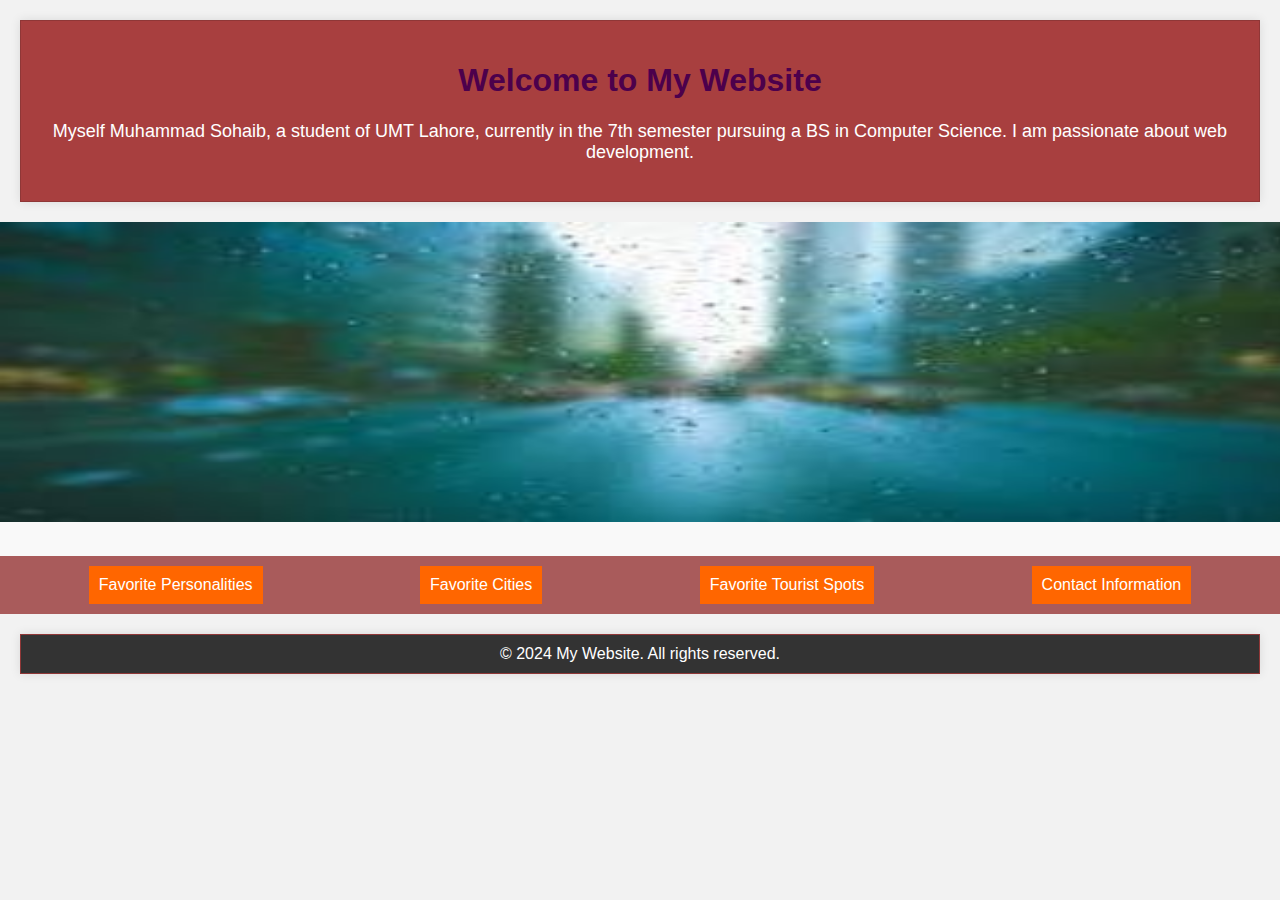
<file: index.html>
<!DOCTYPE html>
<html lang="en">
<head>
    <meta charset="UTF-8">
    <meta http-equiv="X-UA-Compatible" content="IE=edge">
    <meta name="viewport" content="width=device-width, initial-scale=1.0">
    <title>Welcome Page</title>
    <link rel="stylesheet" href="style.css">
    <script>
        function redirectToPage(page) {
            window.location.href = page + '.html';
        }
    </script>
</head>
<body>
    <header>
        <h1>Welcome to My Website</h1>
        <p>
            Myself Muhammad Sohaib, a student of UMT Lahore, currently in the 7th semester pursuing a BS in Computer Science. I am passionate about web development.
        </p>
    </header>

    <main>
        <img src="images/mine.jpeg" alt="Description of the image">
        <nav>
            <button onclick="redirectToPage('Personalities')">Favorite Personalities</button>
            <button onclick="redirectToPage('cities')">Favorite Cities</button>
            <button onclick="redirectToPage('tourist-spots')">Favorite Tourist Spots</button>
            <button onclick="redirectToPage('contact')">Contact Information</button>
        </nav>
    </main>

    <footer>
        &copy; 2024 My Website. All rights reserved.
    </footer>
</body>
</html>
</file>
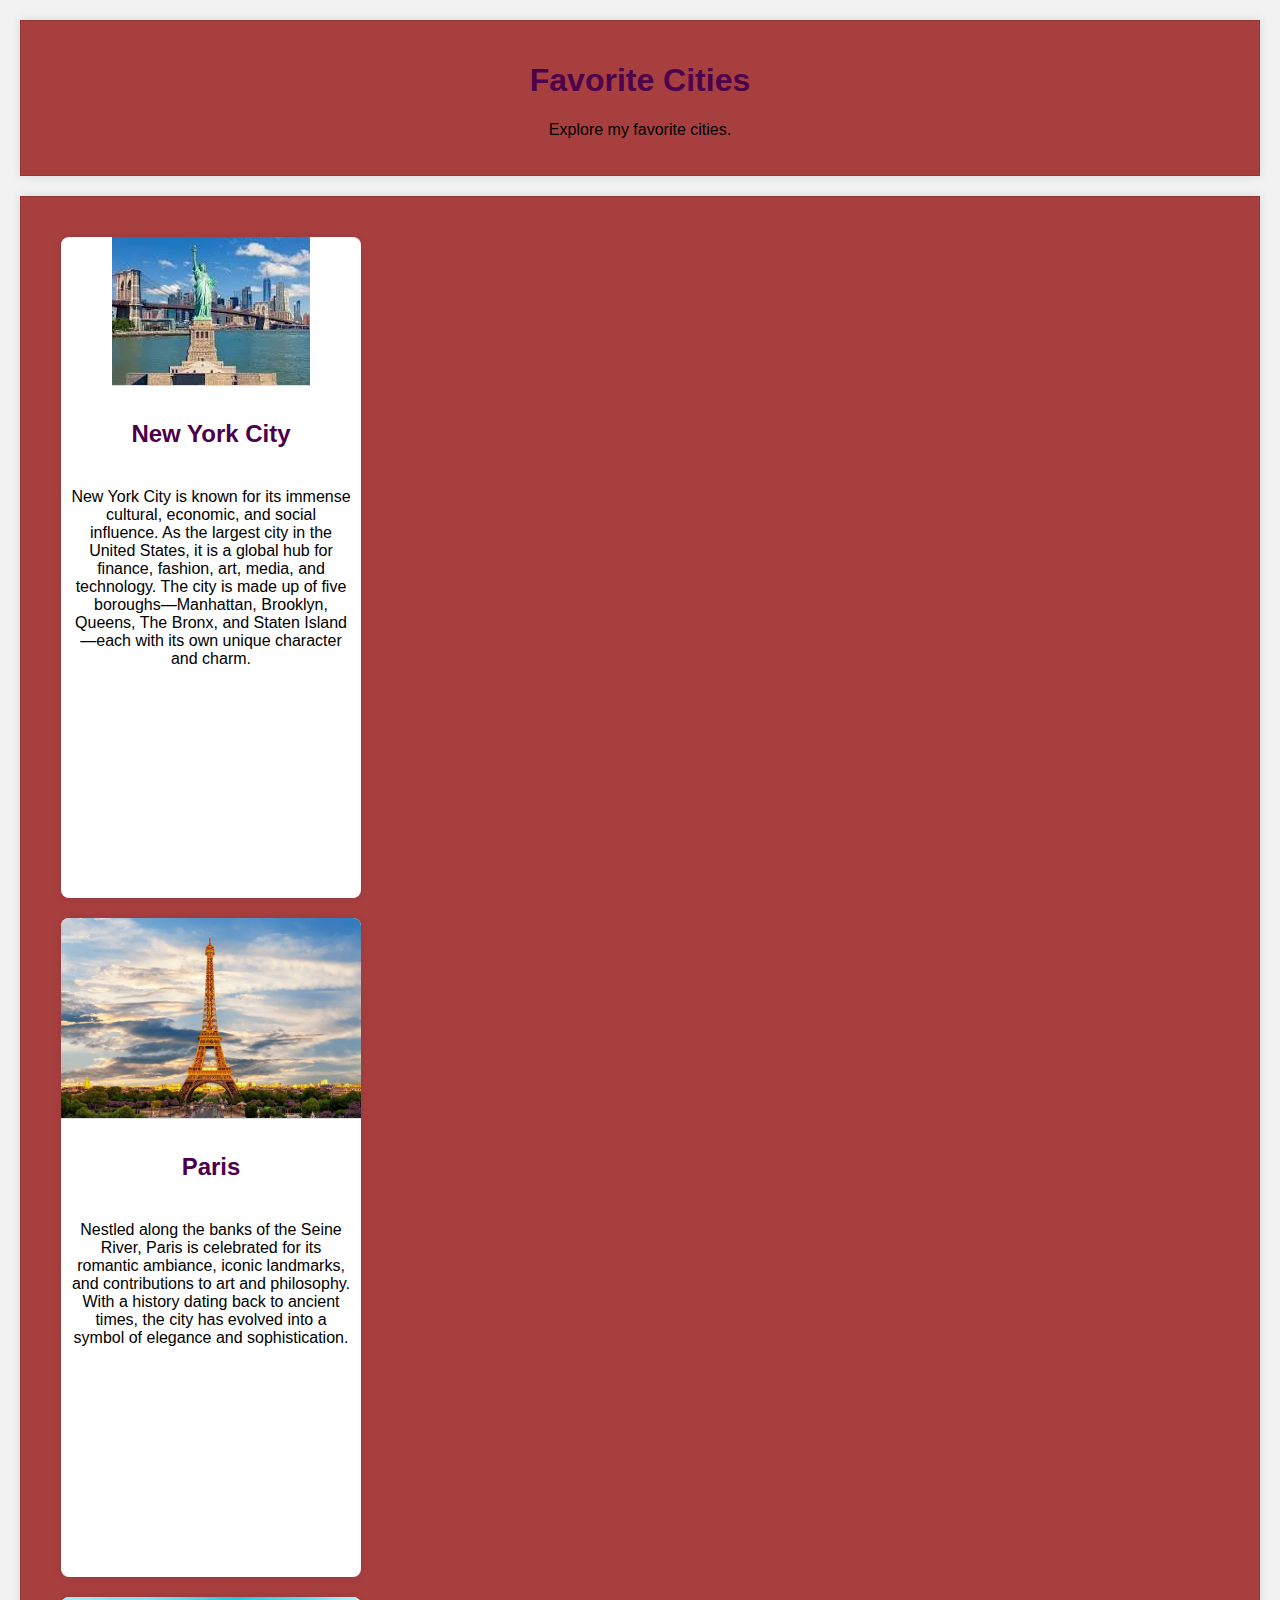
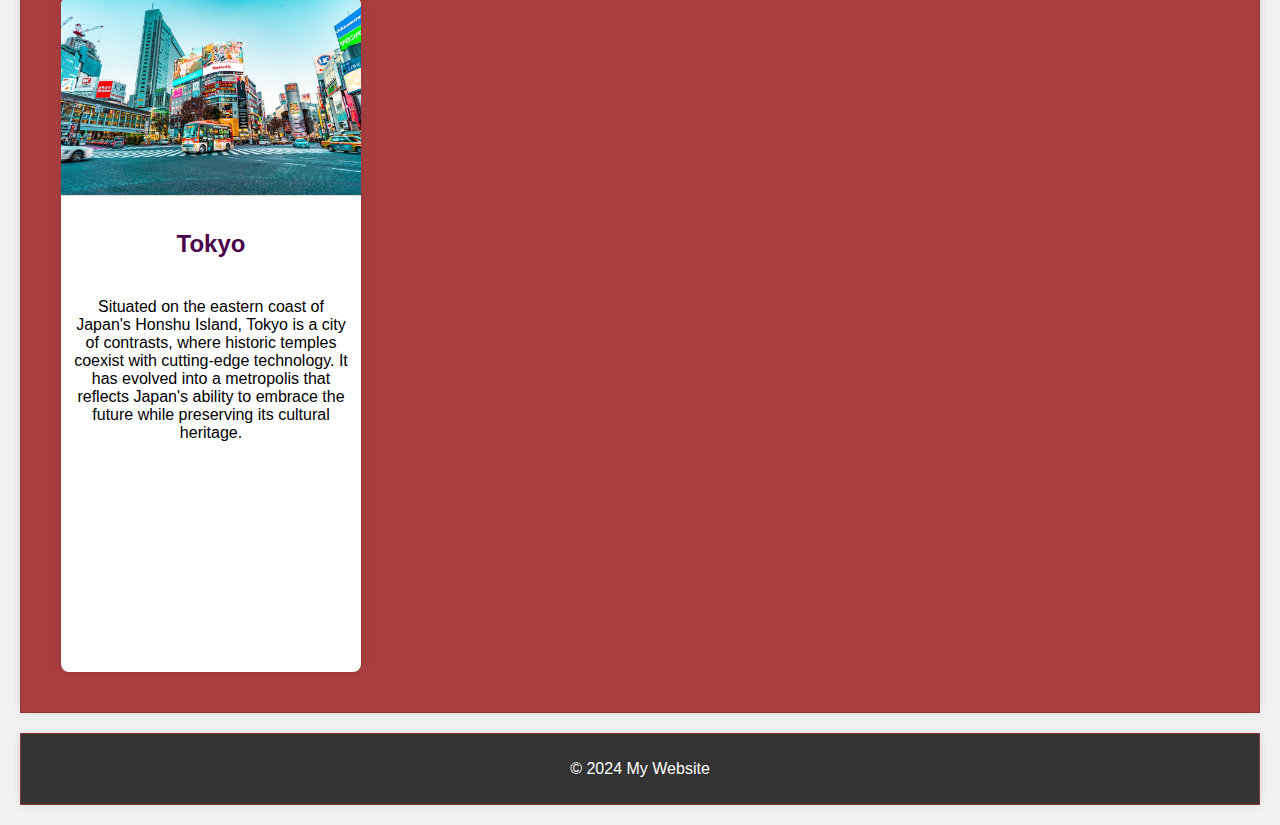
<file: cities.html>
<!DOCTYPE html>
<html lang="en">
<head>
  <meta charset="UTF-8">
  <meta name="viewport" content="width=device-width, initial-scale=1.0">
  <link rel="stylesheet" href="city.css">
  <title>Favorite Cities</title>
</head>
<body>
  <header>
    <h1>Favorite Cities</h1>
    <p>Explore my favorite cities.</p>
  </header>
  <section id="cities">
    <!-- City 1: New York -->
    <div class="city">
      <img src="images/newYork.jpeg" alt="New York City">
      <h2>New York City</h2>
      <p>New York City is known for its immense cultural, economic, and social influence. As the largest city in the United States, it is a global hub for finance, fashion, art, media, and technology. The city is made up of five boroughs—Manhattan, Brooklyn, Queens, The Bronx, and Staten Island—each with its own unique character and charm.</p>
      <!-- YouTube Video Embed for New York -->
      <iframe width="560" height="315" src="https://www.youtube.com/embed/ewdG5ntOnEw" frameborder="0" allowfullscreen></iframe>
    </div>

    <!-- City 2: Paris -->
    <div class="city">
      <img src="images/paris.jpeg" alt="Paris">
      <h2>Paris</h2>
      <p>Nestled along the banks of the Seine River, Paris is celebrated for its romantic ambiance, iconic landmarks, and contributions to art and philosophy. With a history dating back to ancient times, the city has evolved into a symbol of elegance and sophistication.</p>
      <!-- YouTube Video Embed for Paris -->
      <iframe width="560" height="315" src="https://www.youtube.com/embed/EEeu7-xJX_c" frameborder="0" allowfullscreen></iframe>
    </div>

    <!-- City 3: Tokyo -->
    <div class="city">
      <img src="images/tokyo.avif" alt="Tokyo">
      <h2>Tokyo</h2>
      <p>Situated on the eastern coast of Japan's Honshu Island, Tokyo is a city of contrasts, where historic temples coexist with cutting-edge technology. It has evolved into a metropolis that reflects Japan's ability to embrace the future while preserving its cultural heritage.</p>
      <!-- YouTube Video Embed for Tokyo -->
      <iframe width="560" height="315" src="https://www.youtube.com/embed/O2yMv1JDYRU" frameborder="0" allowfullscreen></iframe>
    </div>

    <!-- Add more cities as needed -->

  </section>
  <footer>
    <p>© 2024 My Website</p>
  </footer>
</body>
</html>
</file>
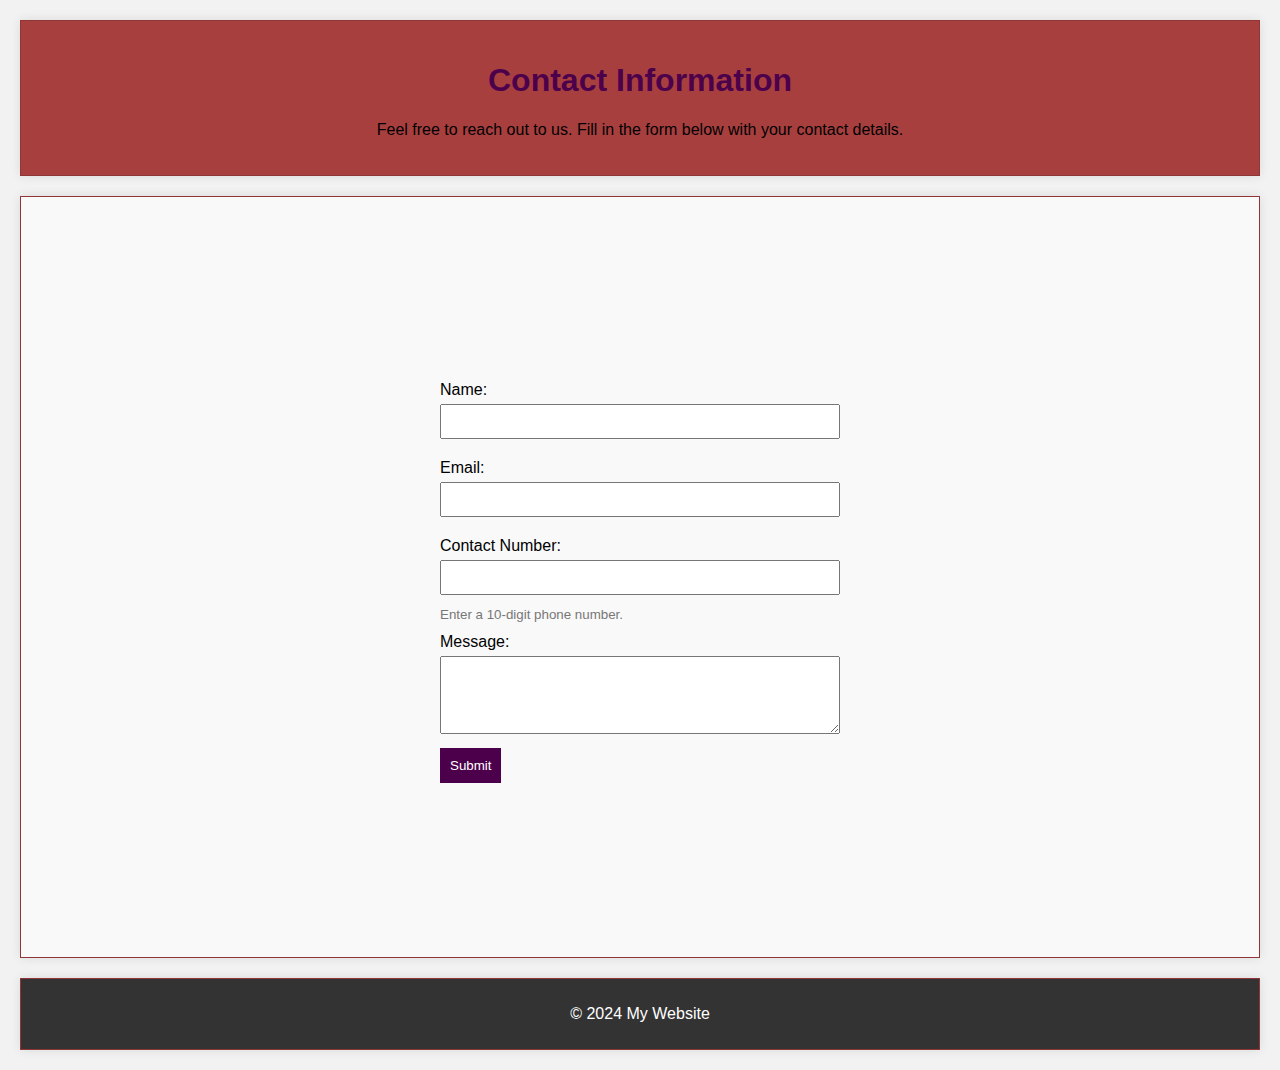
<file: contact.html>
<!DOCTYPE html>
<html lang="en">
<head>
  <meta charset="UTF-8">
  <meta name="viewport" content="width=device-width, initial-scale=1.0">
  <link rel="stylesheet" href="conatct.css">
  <title>Contact Information</title>
</head>
<body>
  <header>
    <h1>Contact Information</h1>
    <p>Feel free to reach out to us. Fill in the form below with your contact details.</p>
  </header>

  <main>
    <form id="contactForm">
      <label for="name">Name:</label>
      <input type="text" id="name" name="name" required>

      <label for="email">Email:</label>
      <input type="email" id="email" name="email" required>

      <label for="phone">Contact Number:</label>
      <input type="tel" id="phone" name="phone" pattern="[0-9]{10}" required>
      <small>Enter a 10-digit phone number.</small>

      <label for="message">Message:</label>
      <textarea id="message" name="message" rows="4" required></textarea>

      <button type="button" onclick="submitForm()">Submit</button>
    </form>
  </main>

  <footer>
    <p>© 2024 My Website</p>
  </footer>

  <script>
    function submitForm() {
      
      const name = document.getElementById("name").value;
      const email = document.getElementById("email").value;
      const phone = document.getElementById("phone").value;
      const message = document.getElementById("message").value;

      // Display the collected data (you can modify this part as needed)
      alert(`Name: ${name}\nEmail: ${email}\nContact Number: ${phone}\nMessage: ${message}`);
    }
  </script>
</body>
</html>
</file>
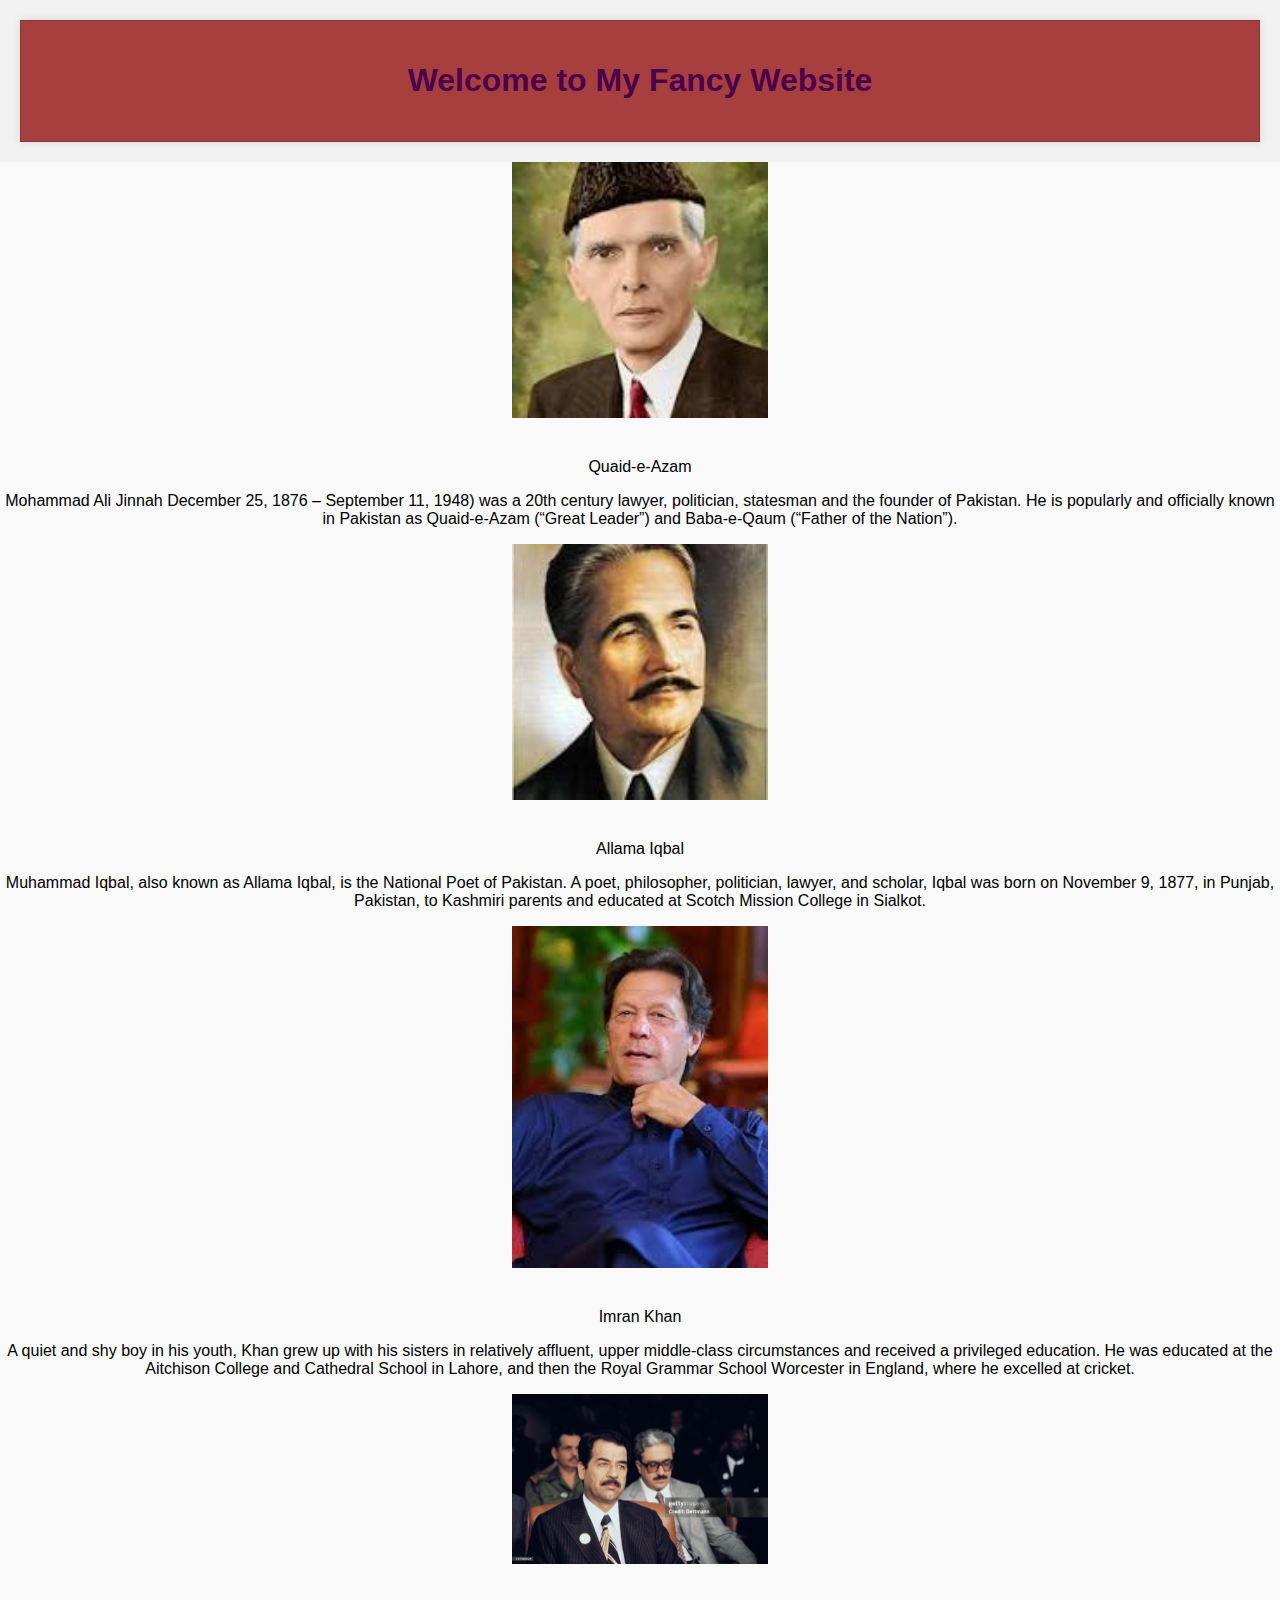
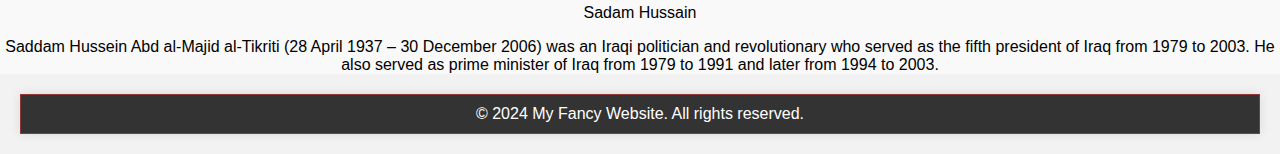
<file: personalities.html>
<!DOCTYPE html>
<html lang="en">
<head>
    <meta charset="UTF-8">
    <meta http-equiv="X-UA-Compatible" content="IE=edge">
    <meta name="viewport" content="width=device-width, initial-scale=1.0">
    <title>Favorite Personalities</title>
    <link rel="stylesheet" href="favourite.css">
</head>
<body>
    <header>
        <h1>Welcome to My Fancy Website</h1>
    </header>

    <main>
        <!-- Add personalities -->
        <div class="personality">
            <img src="images/quaid.jpeg" alt="Quaid-e-Azam">
            <p class="name">Quaid-e-Azam</p>
            <p class="intro">Mohammad Ali Jinnah December 25, 1876 – September 11, 1948) was a 20th century lawyer, politician, statesman and the founder of Pakistan. He is popularly and officially known in Pakistan as Quaid-e-Azam (“Great Leader”) and Baba-e-Qaum (“Father of the Nation”).</p>
        </div>

        <div class="personality">
            <img src="images/allama.jpeg" alt="Allama Iqbal">
            <p class="name">Allama Iqbal</p>
            <p class="intro">Muhammad Iqbal, also known as Allama Iqbal, is the National Poet of Pakistan. A poet, philosopher, politician, lawyer, and scholar, Iqbal was born on November 9, 1877, in Punjab, Pakistan, to Kashmiri parents and educated at Scotch Mission College in Sialkot.</p>
        </div>

        <div class="personality">
            <img src="images/imran.jpeg" alt="Imran Khan">
            <p class="name">Imran Khan</p>
            <p class="intro">A quiet and shy boy in his youth, Khan grew up with his sisters in relatively affluent, upper middle-class circumstances and received a privileged education. He was educated at the Aitchison College and Cathedral School in Lahore, and then the Royal Grammar School Worcester in England, where he excelled at cricket.</p>
        </div>

        <div class="personality">
            <img src="images/sadam.jpeg" alt="Sadam Hussain">
            <p class="name">Sadam Hussain</p>
            <p class="intro">Saddam Hussein Abd al-Majid al-Tikriti (28 April 1937 – 30 December 2006) was an Iraqi politician and revolutionary who served as the fifth president of Iraq from 1979 to 2003. He also served as prime minister of Iraq from 1979 to 1991 and later from 1994 to 2003.</p>
        </div>
    </main>

    <footer>
        &copy; 2024 My Fancy Website. All rights reserved.
    </footer>
</body>
</html>
</file>
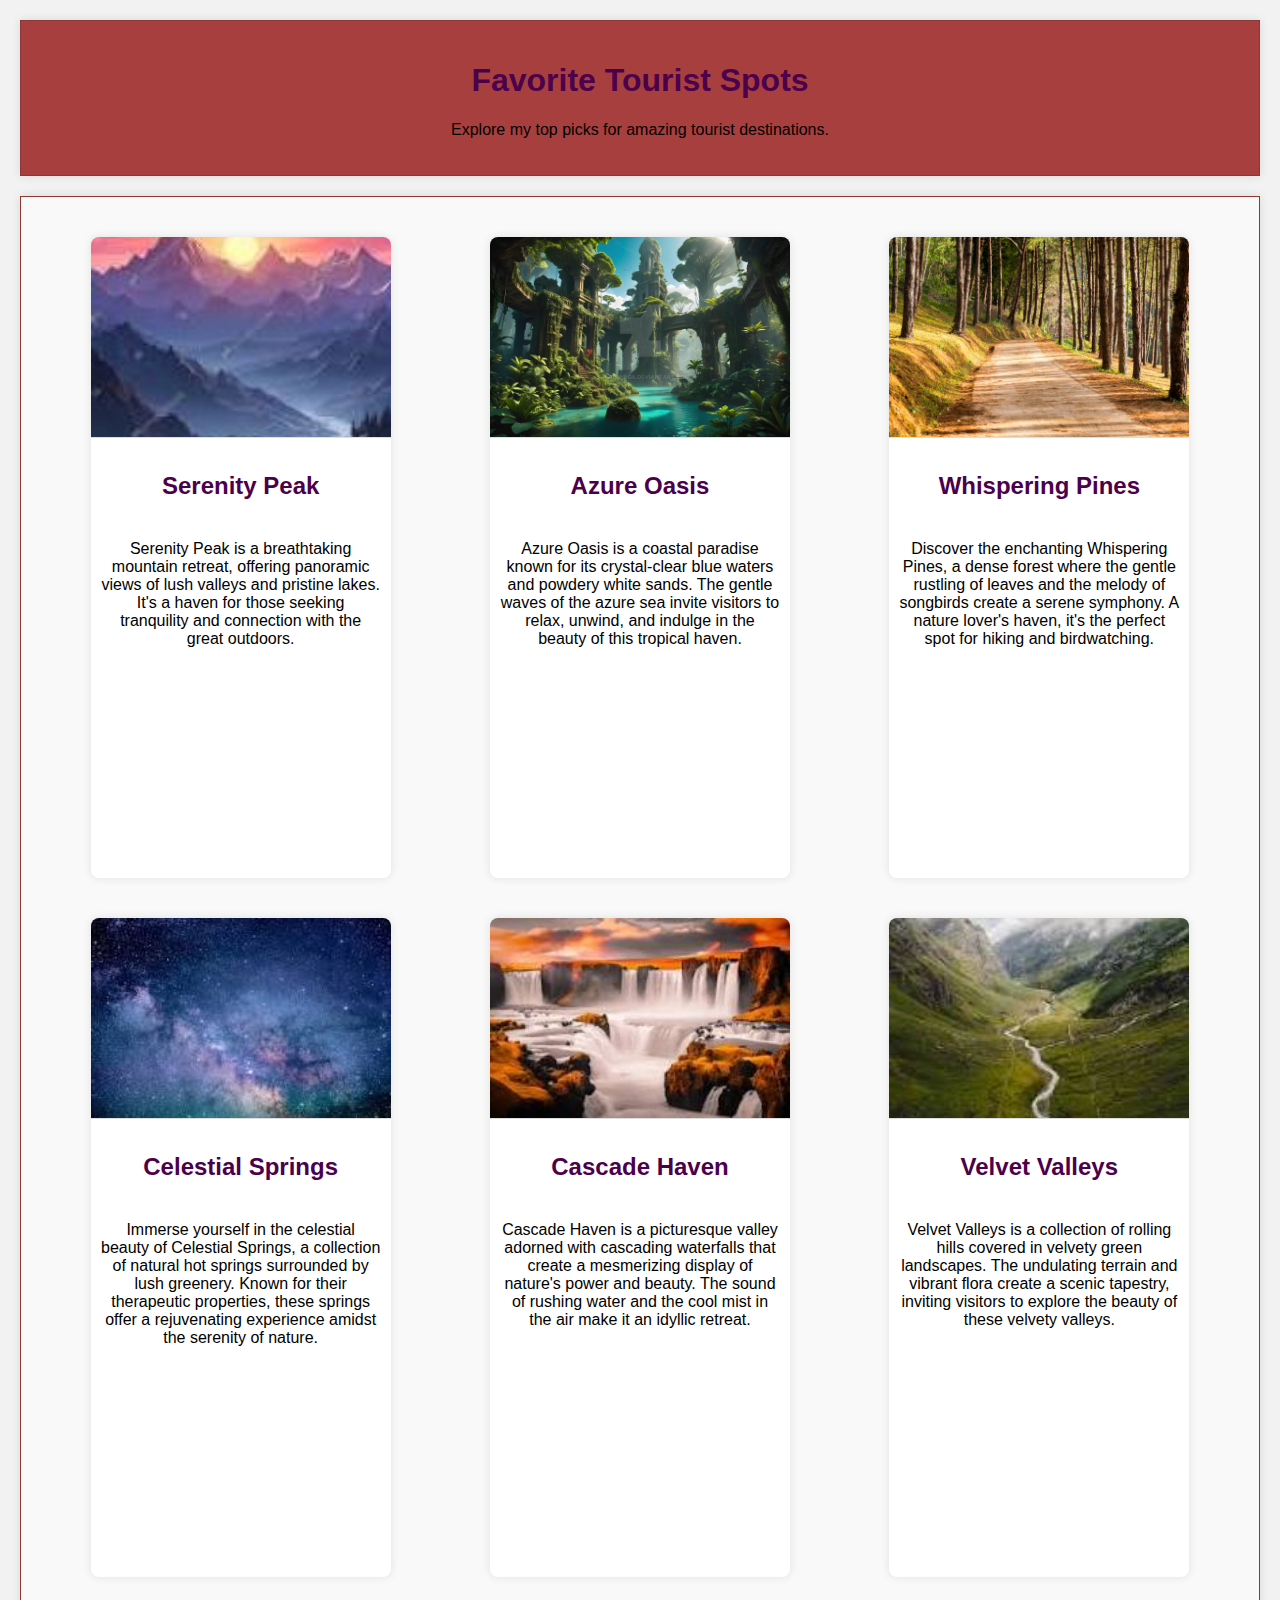
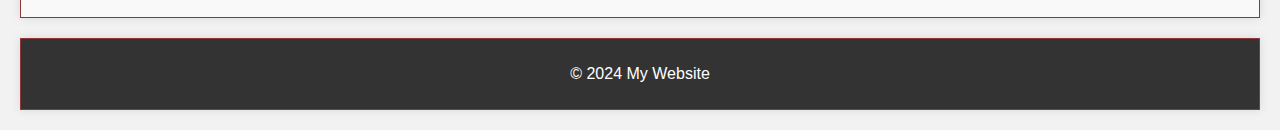
<file: tourist-spots.html>
<!DOCTYPE html>
<html lang="en">
<head>
  <meta charset="UTF-8">
  <meta name="viewport" content="width=device-width, initial-scale=1.0">
  <link rel="stylesheet" href="tourist.css">
  <title>Favorite Tourist Spots</title>
</head>
<body>
  <header>
    <h1>Favorite Tourist Spots</h1>
    <p>Explore my top picks for amazing tourist destinations.</p>
  </header>

  <main>
    <!-- Tourist Spot 1: Serenity Peak -->
    <div class="spot">
      <img src="images/senerity.jpeg" alt="Serenity Peak">
      <h2>Serenity Peak</h2>
      <p>Serenity Peak is a breathtaking mountain retreat, offering panoramic views of lush valleys and pristine lakes. It's a haven for those seeking tranquility and connection with the great outdoors.</p>
      <!-- Video -->
      <iframe width="560" height="315" src="https://www.youtube.com/embed/k3y1nEiLnhw" frameborder="0" allowfullscreen></iframe>
    </div>

    

    <!-- Tourist Spot 2: Azure Oasis -->
    <div class="spot">
      <img src="images/azure.jpeg" alt="Azure Oasis">
      <h2>Azure Oasis</h2>
      <p>Azure Oasis is a coastal paradise known for its crystal-clear blue waters and powdery white sands. The gentle waves of the azure sea invite visitors to relax, unwind, and indulge in the beauty of this tropical haven.</p>
     <!-- Video -->
      <iframe width="560" height="315" src="https://www.youtube.com/embed/Tap3K3eQ7sE" frameborder="0" allowfullscreen></iframe>
    </div>

   

    <!-- Tourist Spot 3: Whispering Pines -->
    <div class="spot">
      <img src="images/whispering.jpeg" alt="Whispering Pines">
      <h2>Whispering Pines</h2>
      <p>Discover the enchanting Whispering Pines, a dense forest where the gentle rustling of leaves and the melody of songbirds create a serene symphony. A nature lover's haven, it's the perfect spot for hiking and birdwatching.</p>
     <!-- Video -->
      <iframe width="560" height="315" src="https://www.youtube.com/embed/_XnhL4DPebE" frameborder="0" allowfullscreen></iframe>
    </div>

    

    <!-- Tourist Spot 4: Celestial Springs -->
    <div class="spot">
      <img src="images/celestial.jpeg" alt="Celestial Springs">
      <h2>Celestial Springs</h2>
      <p>Immerse yourself in the celestial beauty of Celestial Springs, a collection of natural hot springs surrounded by lush greenery. Known for their therapeutic properties, these springs offer a rejuvenating experience amidst the serenity of nature.</p>
      <!-- Video -->
      <iframe width="560" height="315" src="https://www.youtube.com/embed/v8W9jYl0DcM" frameborder="0" allowfullscreen></iframe>
    </div>

   

    <!-- Tourist Spot 5: Cascade Haven -->
    <div class="spot">
      <img src="images/cascade.jpeg" alt="Cascade Haven">
      <h2>Cascade Haven</h2>
      <p>Cascade Haven is a picturesque valley adorned with cascading waterfalls that create a mesmerizing display of nature's power and beauty. The sound of rushing water and the cool mist in the air make it an idyllic retreat.</p>
      <!-- Video -->
      <iframe width="560" height="315" src="https://www.youtube.com/embed/YJk2KXi44tw" frameborder="0" allowfullscreen></iframe>
    </div>

    

    <!-- Tourist Spot 6: Velvet Valleys -->
    <div class="spot">
      <img src="images/velvet.jpeg" alt="Velvet Valleys">
      <h2>Velvet Valleys</h2>
      <p>Velvet Valleys is a collection of rolling hills covered in velvety green landscapes. The undulating terrain and vibrant flora create a scenic tapestry, inviting visitors to explore the beauty of these velvety valleys.</p>
      <!-- Video -->
      <iframe width="560" height="315" src="https://www.youtube.com/embed/aytnSvPrA9A" frameborder="0" allowfullscreen></iframe>
    </div>

   

  </main>

  <footer>
    <p>© 2024 My Website</p>
  </footer>
</body>
</html>
</file>
<file: style.css>
body {
    font-family: 'Arial', sans-serif;
    text-align: center;
    margin: 0;
    padding: 0;
    box-sizing: border-box;
    background-color: #f2f2f2; 
}

header, section, footer {
    margin: 20px;
    padding: 20px;
    border: 1px solid #8f3737;
    background-color: #a83f3f; 
    box-shadow: 0 0 10px rgba(0, 0, 0, 0.1);
}

h1, h2 {
    color: #4c004c; 
}
header p {
    color: #fff;
    font-size: 18px;
    margin-top: 10px;
}
footer {
    text-align: center;
    background-color: #333;
    color: #fff;
    padding: 10px;
}

main {
    background-color: #f9f9f9;
}

img {
    max-width: 200%;
    height: auto;
    width: 1400px;
    height: 300px;
    margin-bottom: 20px;
}

nav {
    display: flex;
    justify-content: space-around;
    margin-top: 10px;
    background-color: #a95b5b;
    padding: 10px;
}

button {
    padding: 10px;
    font-size: 16px;
    background-color: #ff6600; 
    color: #fff; 
    border: none;
    cursor: pointer;
}

button:hover {
    background-color: #cc5200; 
}
</file>
<file: city.css>
body {
    font-family: 'Arial', sans-serif;
    text-align: center;
    margin: 0;
    padding: 0;
    box-sizing: border-box;
    background-color: #f2f2f2; /* Light gray background */
}

header, section, footer {
    margin: 20px;
    padding: 20px;
    border: 1px solid #8f3737;
    background-color: #a83f3f; /* Lighter white background */
    box-shadow: 0 0 10px rgba(0, 0, 0, 0.1); /* Lighter drop shadow */
}

h1, h2 {
    color: #4c004c; /* Dark purple */
}

footer {
    text-align: center;
    background-color: #333; /* Dark gray background */
    color: #fff; /* White text */
    padding: 10px;
}

main {
    background-color: #f9f9f9; 
}

.city {
    background-color: #fff;
    border-radius: 8px;
    box-shadow: 0 0 10px rgba(0, 0, 0, 0.1);
    overflow: hidden;
    width: 300px;
    margin: 20px;
}

.city img {
    max-width: 100%;
    height: auto;
    border-bottom: 1px solid #ddd;
}

.city h2, .city p {
    padding: 10px;
}

.city iframe {
    width: 100%;
    height: 200px; /* Adjust the height as needed */
    border: none;
}

footer {
    text-align: center;
    background-color: #333; /* Dark gray background */
    color: #fff; /* White text */
    padding: 10px;
}
</file>
<file: conatct.css>
body {
    font-family: 'Arial', sans-serif;
    text-align: center;
    margin: 0;
    padding: 0;
    box-sizing: border-box;
    background-color: #f2f2f2;
  }
  
  header, main, footer {
    margin: 20px;
    padding: 20px;
    border: 1px solid #8f3737;
    background-color: #a83f3f; 
    box-shadow: 0 0 10px rgba(0, 0, 0, 0.1); 
  }
  
  h1, h2 {
    color: #4c004c;
  }
  
  footer {
    text-align: center;
    background-color: #333; 
    color: #fff; 
    padding: 10px;
  }
  
  main {
    background-color: #f9f9f9;
    display: flex;
    justify-content: center;
    align-items: center;
    height: 80vh;
  }
  
  form {
    width: 80%;
    max-width: 400px;
    text-align: left;
  }
  
  label {
    display: block;
    margin-top: 10px;
  }
  
  input, textarea {
    width: 100%;
    padding: 8px;
    margin-top: 5px;
    margin-bottom: 10px;
    box-sizing: border-box;
  }
  
  small {
    color: #777;
  }
  
  button {
    background-color: #4c004c;
    color: #fff;
    padding: 10px;
    border: none;
    cursor: pointer;
  }
  
  button:hover {
    background-color: #2d002d;
  }
</file>
<file: favourite.css>
body {
    font-family: 'Arial', sans-serif;
    text-align: center;
    margin: 0;
    padding: 0;
    box-sizing: border-box;
    background-color: #f2f2f2; 
}

header, section, footer {
    margin: 20px;
    padding: 20px;
    border: 1px solid #8f3737;
    background-color: #a83f3f; 
    box-shadow: 0 0 10px rgba(0, 0, 0, 0.1); 
}

h1, h2 {
    color: #4c004c; 
}

footer {
    text-align: center;
    background-color: #333; 
    color: #fff;
    padding: 10px;
}

main {
    background-color: #f9f9f9; 
}

.image-container {
    display: flex;
    justify-content: space-between;
    margin-bottom: 20px;
}

img {
    max-width: 20%;
    height: 50;
    width: 48%; 
    margin-bottom: 20px;
}

nav {
    display: flex;
    justify-content: space-around;
    margin-top: 10px;
    background-color: #a95b5b;
    padding: 10px;
}

button {
    padding: 10px;
    font-size: 16px;
    background-color: #ff6600; 
    color: #fff;
    border: none;
    cursor: pointer;
}

button:hover {
    background-color: #cc5200; 
}
</file>
<file: tourist.css>
body {
    font-family: 'Arial', sans-serif;
    text-align: center;
    margin: 0;
    padding: 0;
    box-sizing: border-box;
    background-color: #f2f2f2; 
  }
  
  header, main, footer {
    margin: 20px;
    padding: 20px;
    border: 1px solid #8f3737;
    background-color: #a83f3f; 
    box-shadow: 0 0 10px rgba(0, 0, 0, 0.1); 
  }
  
  h1, h2 {
    color: #4c004c; 
  }
  
  footer {
    text-align: center;
    background-color: #333; 
    color: #fff; 
    padding: 10px;
  }
  
  main {
    background-color: #f9f9f9;
    display: flex;
    flex-wrap: wrap;
    justify-content: space-around;
  }
  
  .spot {
    background-color: #fff;
    border-radius: 8px;
    box-shadow: 0 0 10px rgba(0, 0, 0, 0.1);
    overflow: hidden;
    width: 300px;
    margin: 20px;
  }
  
  .spot img {
    width: 100%;
    height: 200px; 
    object-fit: cover; 
    border-bottom: 1px solid #ddd;
  }
  
  .spot h2,
  .spot p {
    padding: 10px;
  }
  
  .spot iframe {
    width: 100%;
    height: 200px; 
    border: none;
  }
</file>
